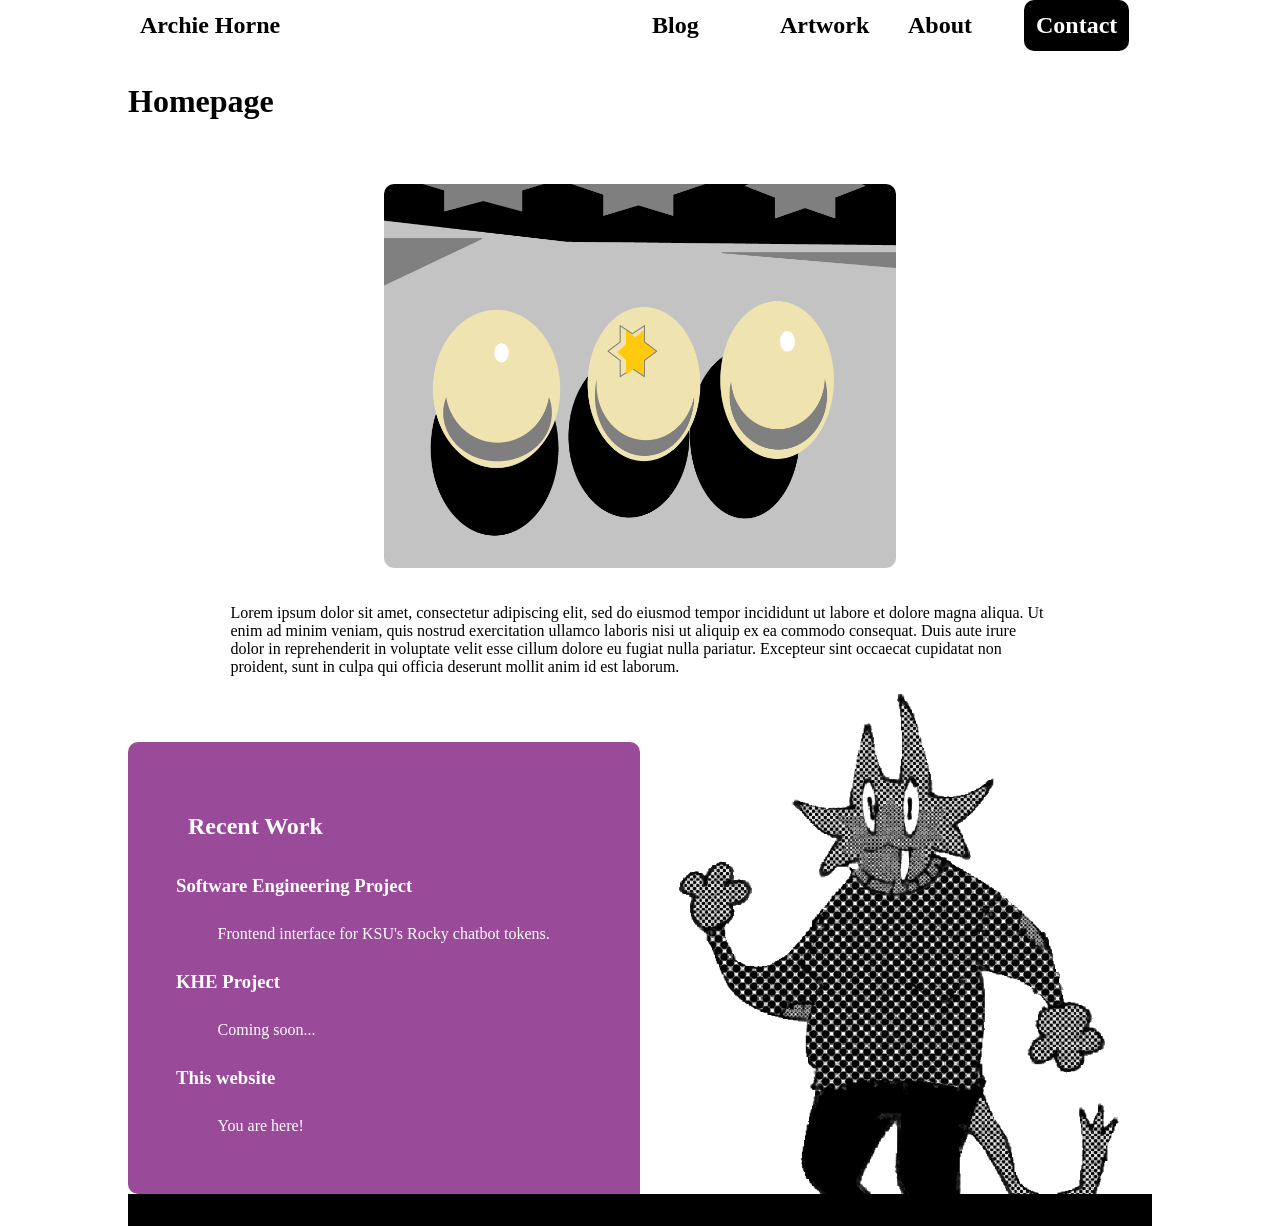
<file: index.html>
<!DOCTYPE html>
<html> 
  <head>
    <meta charset="UTF-8">
    <meta name="viewport" content="width=device-width, initial-scale=1.0">
    <title>Archie Horne: Portfolio</title>
    <link href="style.css" rel="stylesheet" type="text/css" media="all">
  </head>
  <body>
  <div class="navbar">
    <h2> <a href="index.html">Archie Horne</a></h2>
    <div class="linkbar">
      <h2> <a href="blog.html"> Blog </a></h2>
      <h2> <a href="gallery.html"> Artwork </a></h2>
      <h2> <a href="about.html"> About </a></h2>
      <a href="contact.html"><div class="contactbutton"> <h2> Contact </h2> </div></a>
    </div>
  </div>
  <h1> <b>Homepage</b></h1>
  <div class="bannerimg"><img src="graphics/Hunchback_of_Notre_Dame2.png" alt="an abstract depiction of 3 hard-boiled eggs, one of which has a chunk missing with yolk visible"> </div>
  <p> Lorem ipsum dolor sit amet, consectetur adipiscing elit, sed do eiusmod tempor incididunt ut labore et dolore magna aliqua. Ut enim ad minim veniam, quis nostrud exercitation ullamco laboris nisi ut aliquip ex ea commodo consequat. Duis aute irure dolor in reprehenderit in voluptate velit esse cillum dolore eu fugiat nulla pariatur. Excepteur sint occaecat cupidatat non proident, sunt in culpa qui officia deserunt mollit anim id est laborum.</p>
  <br>
  <div class="info-short">
    <div class="info-text">
      <h2> Recent Work</h2>
      <h3> Software Engineering Project</h3>
      <p>  Frontend interface for KSU's Rocky chatbot tokens.</p>
      <h3> KHE Project</h3>
      <p>  Coming soon...</p>
      <h3> This website </h3>
      <p>  You are here!</p>
    </div>
    <div>
      <img src="graphics/halfdtoner_3.png" alt="a depiction of a chubby humanoid with cat features in a sweater. they are waving at the viewer">
    </div>
  </div>
  <div class="footer"></div>
</body>
</html>
</file>
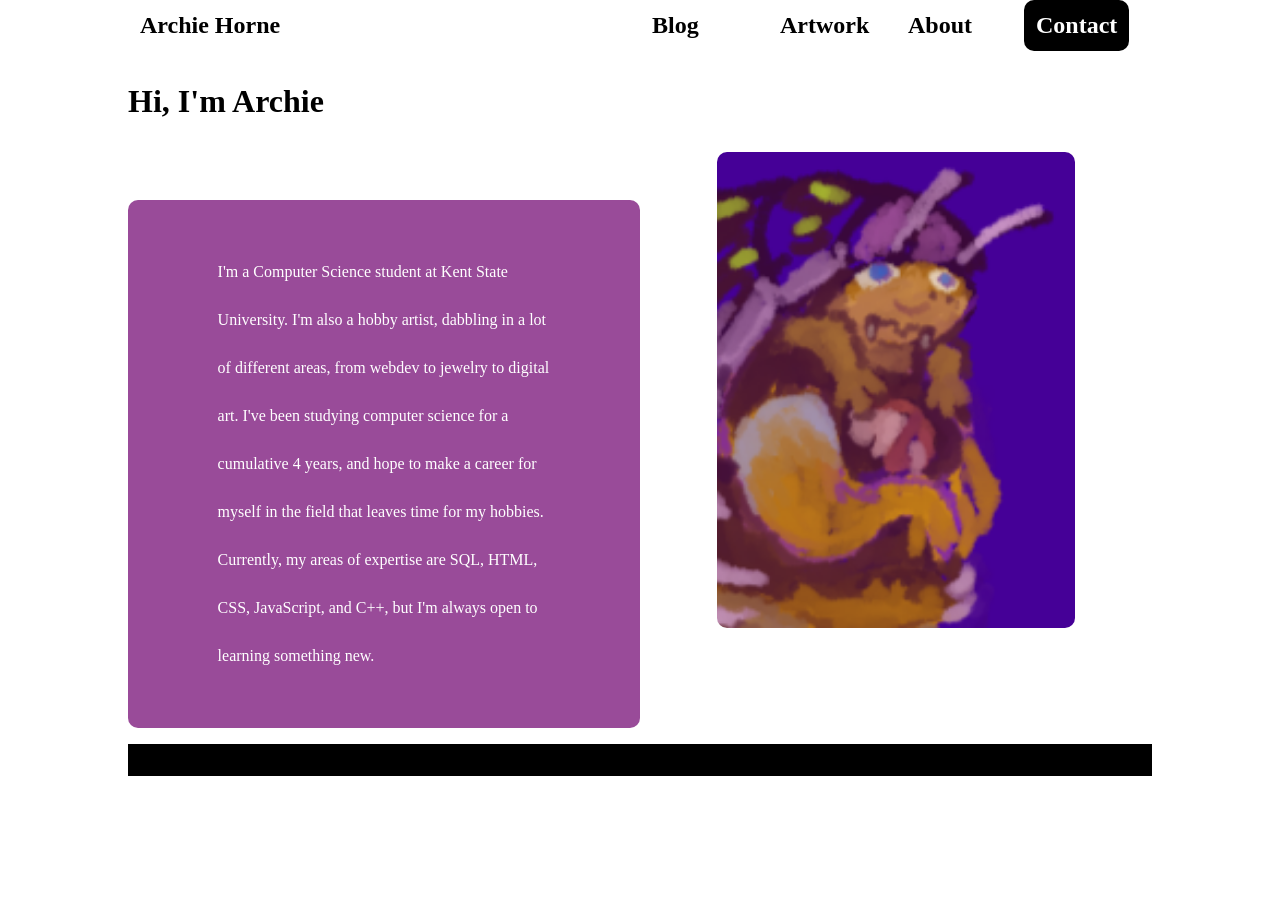
<file: about.html>
<!DOCTYPE html>
<html> 
  <head>
    <meta charset="UTF-8">
    <meta name="viewport" content="width=device-width, initial-scale=1.0">
    <title>Archie Horne: Portfolio</title>
    <link href="style.css" rel="stylesheet" type="text/css" media="all">
  </head>
  <body>
  <div class="navbar">
    <h2> <a href="index.html">Archie Horne</a></h2>
    <div class="linkbar">
      <h2> <a href="blog.html"> Blog </a></h2>
      <h2> <a href="gallery.html"> Artwork </a></h2>
      <h2> <a href="about.html"> About </a></h2>
      <a href="contact.html"><div class="contactbutton"> <h2> Contact </h2> </div></a>
    </div>
  </div>
  <h1> <b>Hi, I'm Archie</b></h1>
  <div class="info">
    <div class="info-text">
      <p>
      I'm a Computer Science student at Kent State University. I'm also a hobby artist, dabbling in a lot of different areas, from webdev to jewelry to digital art. I've been studying computer science for a cumulative 4 years, and hope to make a career for myself in the field that leaves time for my hobbies. Currently, my areas of expertise are SQL, HTML, CSS, JavaScript, and C++, but I'm always open to learning something new.
      </p>
    </div>
    <div>
      <div class="info-img">
        <img src="graphics/archiebug_2.png">
      </div>
    </div>
  </div>
  <div class="footer"></div>
</body>
</html>
</file>
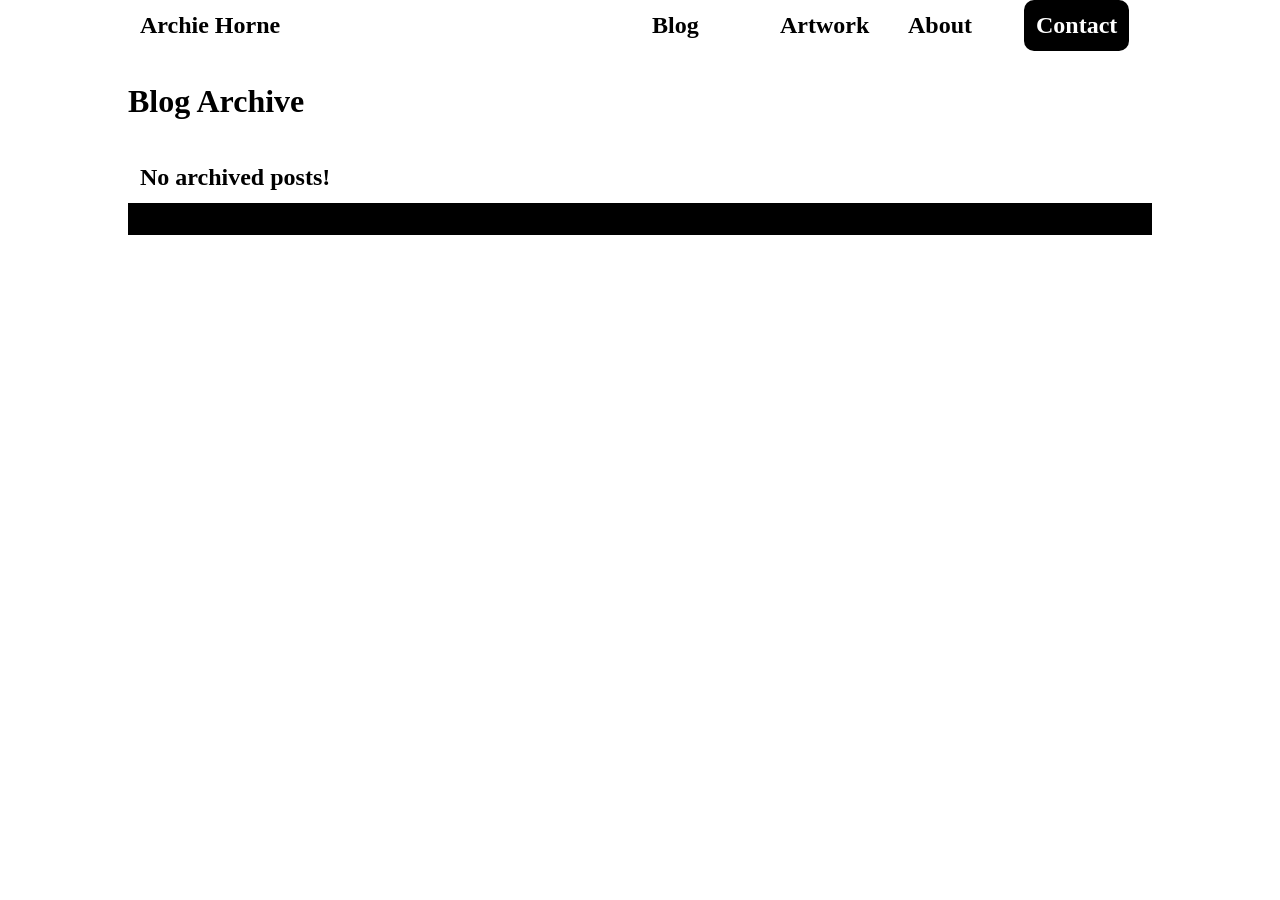
<file: archive.html>
<!DOCTYPE html>
<html> 
  <head>
    <meta charset="UTF-8">
    <meta name="viewport" content="width=device-width, initial-scale=1.0">
    <title>Archie Horne: Portfolio</title>
    <link href="style.css" rel="stylesheet" type="text/css" media="all">
  </head>
  <div class="navbar">
    <h2><a href="index.html">Archie Horne</a> </h2>
    <div class="linkbar">
      <h2> <a href="blog.html"> Blog </a></h2>
      <h2> <a href="gallery.html"> Artwork </a></h2>
      <h2> <a href="about.html"> About </a></h2>
      <a href="contact.html"><div class="contactbutton"> <h2> Contact </h2> </div></a>
    </div>
  </div>
<h1> Blog Archive </h1>
  <h2> No archived posts!</h2>
<div class="footer"></div>
</html>
</file>
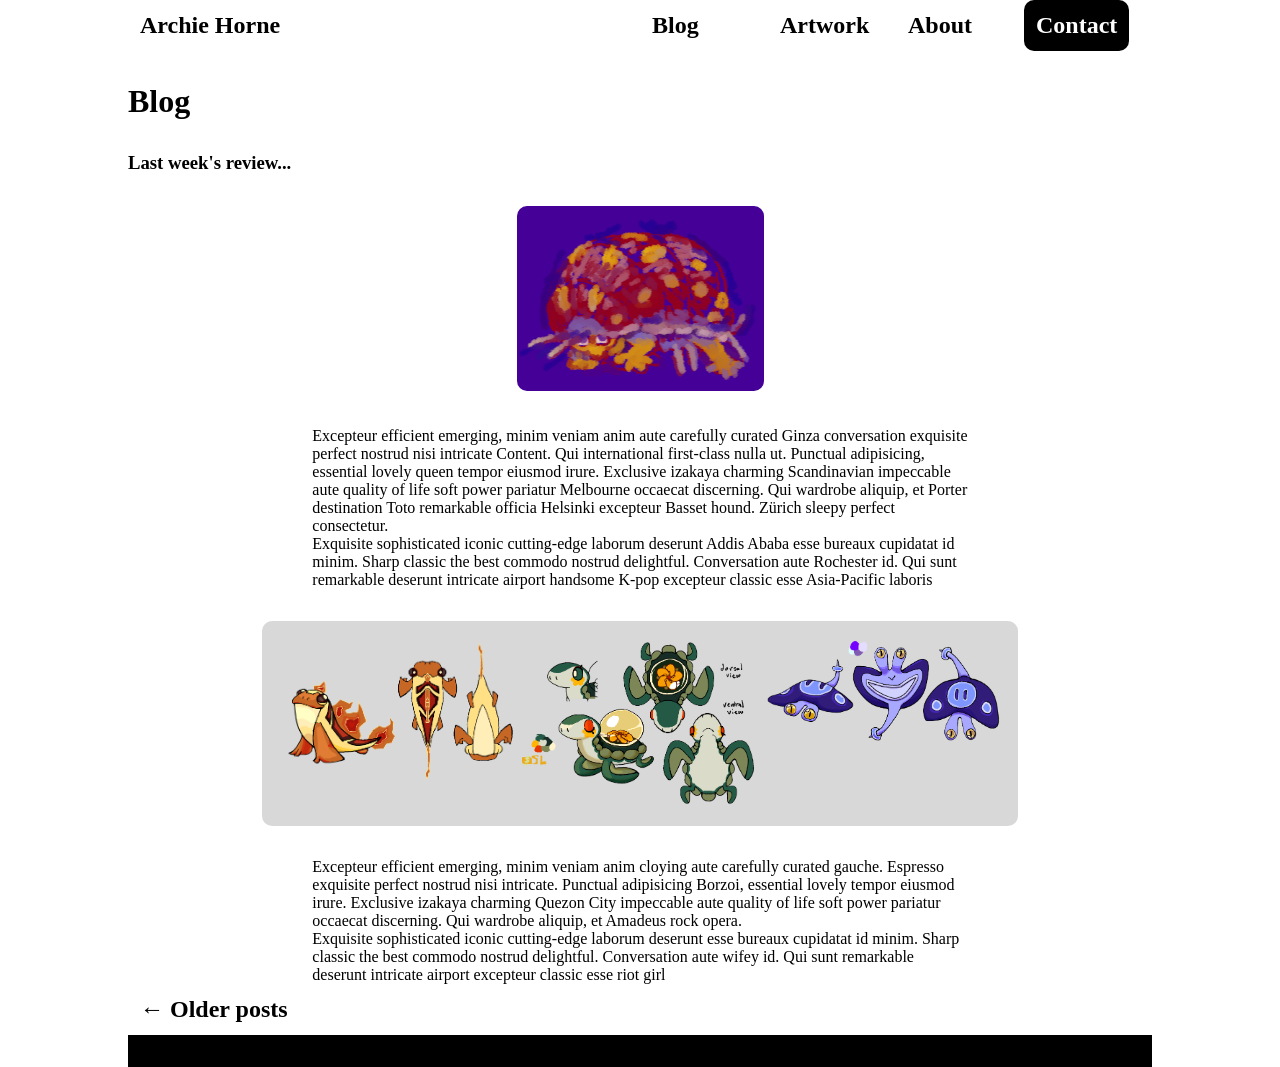
<file: blog.html>
<!DOCTYPE html>
<html> 
  <head>
    <meta charset="UTF-8">
    <meta name="viewport" content="width=device-width, initial-scale=1.0">
    <title>Archie Horne: Portfolio</title>
    <link href="style.css" rel="stylesheet" type="text/css" media="all">
  </head>
  <body>
  <div class="navbar">
    <h2><a href="index.html">Archie Horne</a> </h2>
    <div class="linkbar">
      <h2> <a href="blog.html"> Blog </a></h2>
      <h2> <a href="gallery.html"> Artwork </a></h2>
      <h2> <a href="about.html"> About </a></h2>
      <a href="contact.html"><div class="contactbutton"> <h2> Contact </h2> </div></a>
    </div>
  </div>
<h1> <b>Blog</b> </h1>
<h3> Last week's review...</h3>
<div class="bannerimg"><img src="graphics/11 hi_archiebug2.png" alt="a drawing of a person on all fours with the shell of an isopod on their back"></div>
<div class="postcontent">
    <p> 
        Excepteur efficient emerging, minim veniam anim aute carefully curated Ginza conversation exquisite perfect nostrud nisi intricate Content. Qui international first-class nulla ut. Punctual adipisicing, essential lovely queen tempor eiusmod irure. Exclusive izakaya charming Scandinavian impeccable aute quality of life soft power pariatur Melbourne occaecat discerning. Qui wardrobe aliquip, et Porter destination Toto remarkable officia Helsinki excepteur Basset hound. Zürich sleepy perfect consectetur.
        <br>
        Exquisite sophisticated iconic cutting-edge laborum deserunt Addis Ababa esse bureaux cupidatat id minim. Sharp classic the best commodo nostrud delightful. Conversation aute Rochester id. Qui sunt remarkable deserunt intricate airport handsome K-pop excepteur classic esse Asia-Pacific laboris
    </p>
    <div class="tripleimage">
        <img src="graphics/firestarter.png">
        <img src="graphics/grassstarter.png">
        <img src="graphics/waterstarter.png">
    </div>
    <p>
        Excepteur efficient emerging, minim veniam anim cloying aute carefully curated gauche. Espresso exquisite perfect nostrud nisi intricate. Punctual adipisicing Borzoi, essential lovely tempor eiusmod irure. Exclusive izakaya charming Quezon City impeccable aute quality of life soft power pariatur occaecat discerning. Qui wardrobe aliquip, et Amadeus rock opera.
        <br>
        Exquisite sophisticated iconic cutting-edge laborum deserunt esse bureaux cupidatat id minim. Sharp classic the best commodo nostrud delightful. Conversation aute wifey id. Qui sunt remarkable deserunt intricate airport excepteur classic esse riot girl
    </p>
</div>
<h2> <a href="archive.html"> &larr; Older posts</a></h2>
<div class="footer"></div>
</body>
</html>
</file>
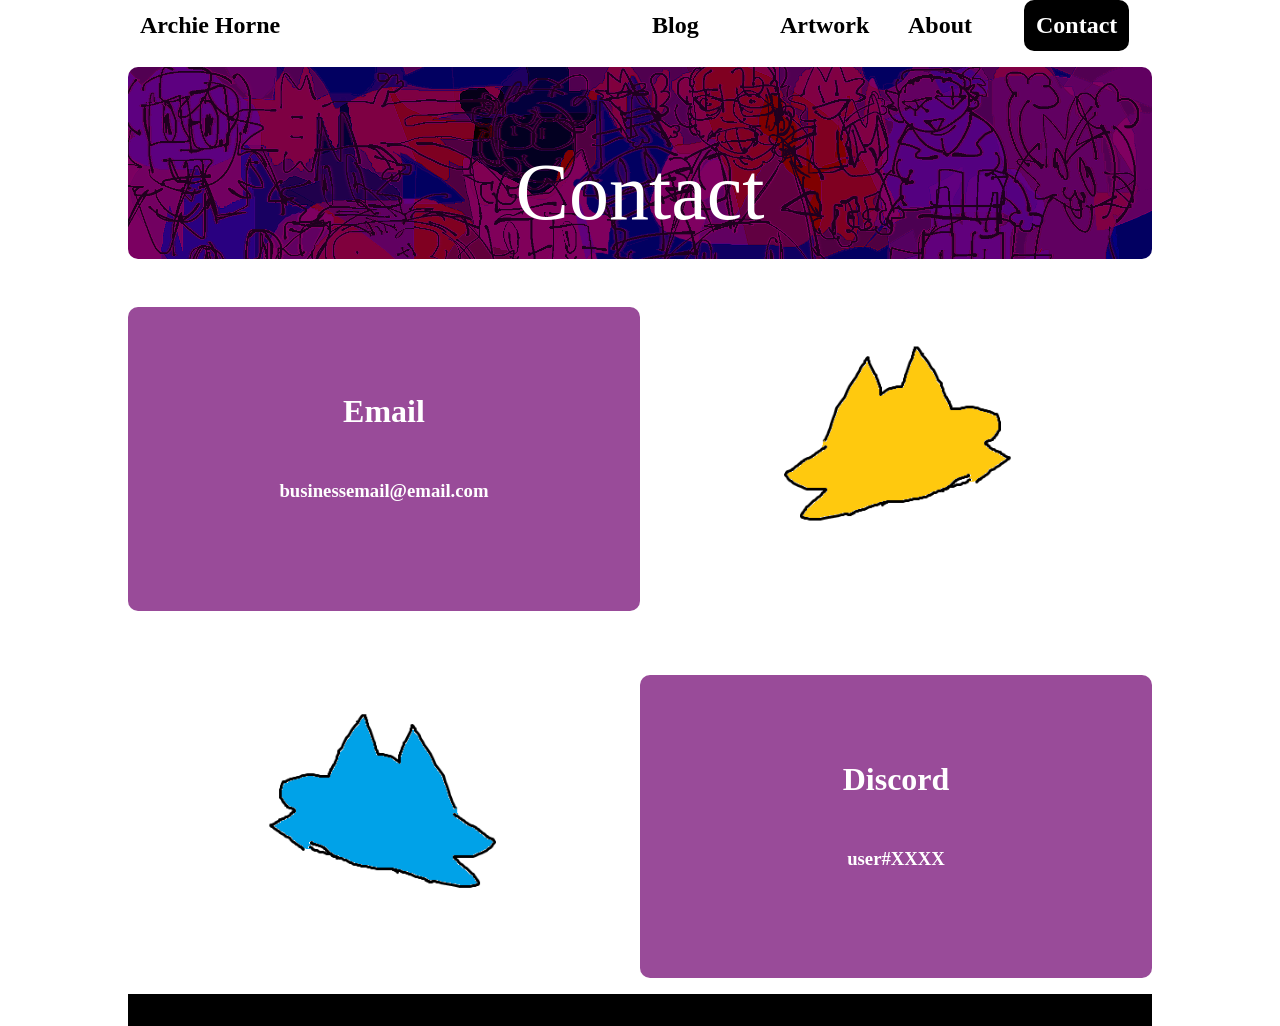
<file: contact.html>
<!DOCTYPE html>
<html> 
  <head>
    <meta charset="UTF-8">
    <meta name="viewport" content="width=device-width, initial-scale=1.0">
    <title>Archie Horne: Portfolio</title>
    <link href="style.css" rel="stylesheet" type="text/css" media="all">
  </head>
  <body>
  <div class="navbar">
    <h2> <a href="index.html">Archie Horne</a></h2>
    <div class="linkbar">
      <h2> <a href="blog.html"> Blog </a></h2>
      <h2> <a href="gallery.html"> Artwork </a></h2>
      <h2> <a href="about.html"> About </a></h2>
      <a href="contact.html"><div class="contactbutton"> <h2> Contact </h2> </div></a>
    </div>
  </div>
  <div class="bannerlarge">
  Contact 
  </div>
  <div class="info">
    <div class="info-text" style="text-align:center">
        <h1> Email</h1>
        <h3> businessemail@email.com</h3>
    </div>
    <div class="info-img">
        <img src="graphics/magyshape.png">
    </div>
  </div>
  <div class="info">
    <div class="info-img">
        <img src="graphics/magyshape2.png">
    </div>
    <div class="info-text" style="text-align:center">
        <h1> Discord</h1>
        <h3> user#XXXX</h3>
    </div>
  </div>
  
  <div class="footer"></div>
</body>
</html>
</file>
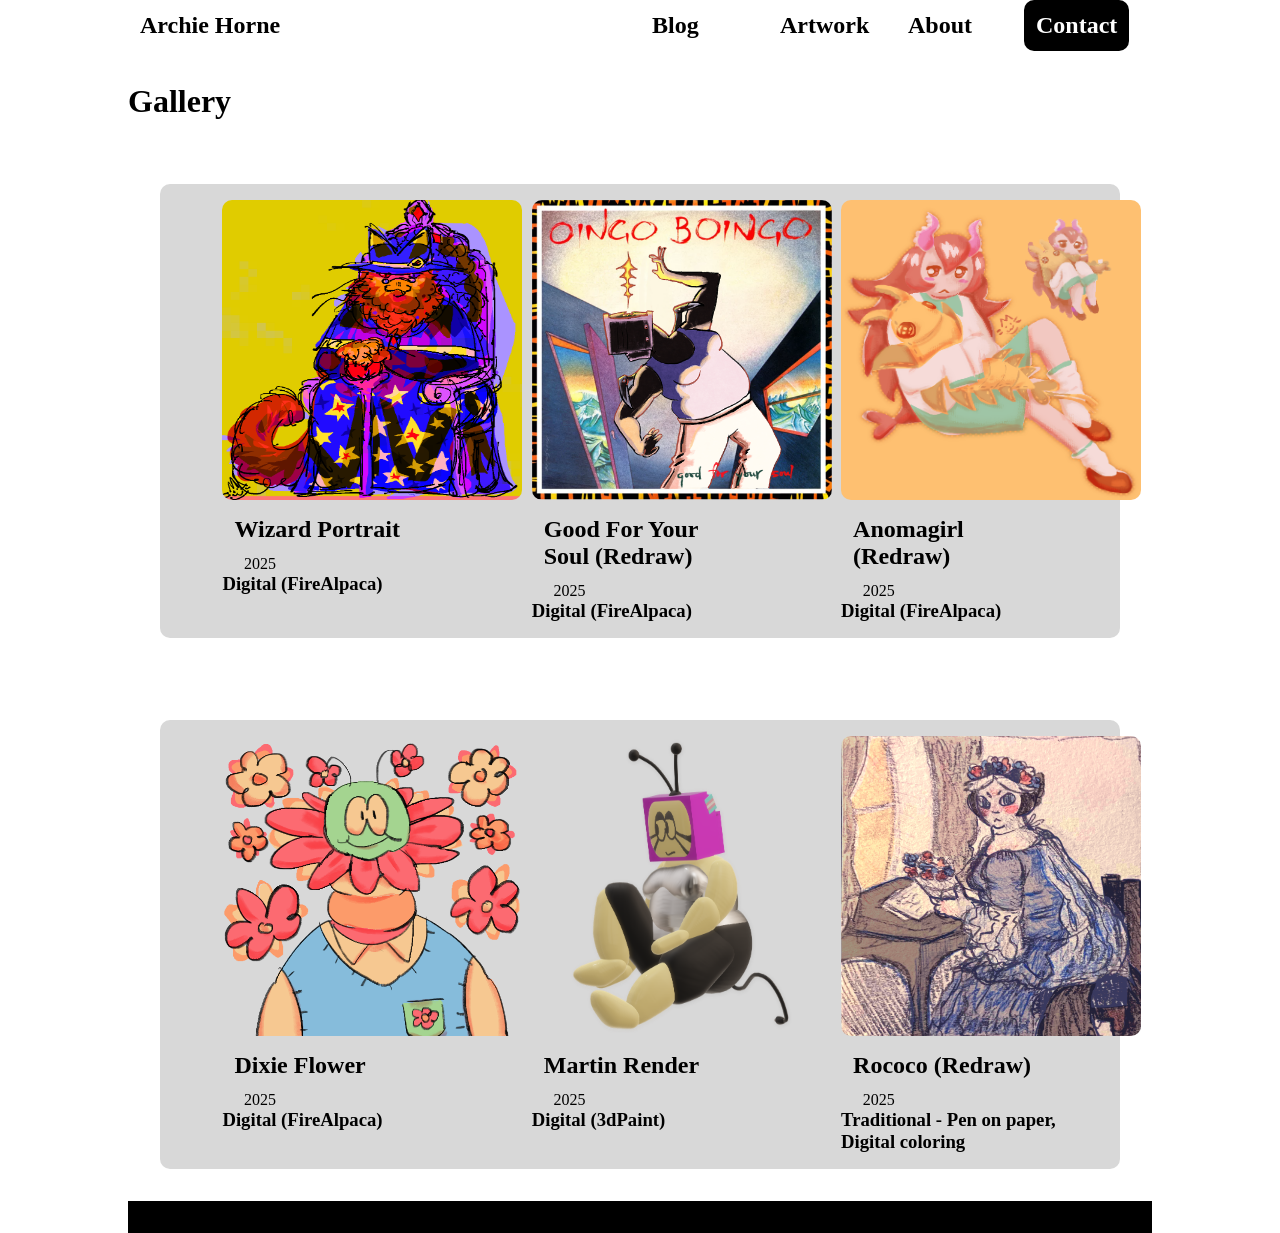
<file: gallery.html>
<!DOCTYPE html>
<html> 
  <head>
    <meta charset="UTF-8">
    <meta name="viewport" content="width=device-width, initial-scale=1.0">
    <title>Archie Horne: Portfolio</title>
    <link href="style.css" rel="stylesheet" type="text/css" media="all">
  </head>
  <body>
  <div class="navbar">
    <h2> <a href="index.html">Archie Horne</a></h2>
    <div class="linkbar">
      <h2> <a href="blog.html"> Blog </a></h2>
      <h2> <a href="gallery.html"> Artwork </a></h2>
      <h2> <a href="about.html"> About </a></h2>
      <a href="contact.html"><div class="contactbutton"> <h2> Contact </h2> </div></a>
    </div>
  </div>
  <h1> <b>Gallery</b></h1>
    <div class="tripleimage">
      <div class="info-img">
        <img src="graphics/wizard.png" class="info-img-fixed">
        <h2> Wizard Portrait</h3>
        <p> 2025 </p>
        <h3> Digital (FireAlpaca)</h3>
      </div>
      <div class="info-img">
        <img src="graphics/martinalbumcover.png" class="info-img-fixed">
        <h2> Good For Your Soul (Redraw)</h3>
        <p> 2025 </p>
        <h3> Digital (FireAlpaca)</h3>
      </div>
      <div class="info-img">
        <img src="graphics/anomagirl_redraw.png" class="info-img-fixed">
        <h2> Anomagirl (Redraw)</h3>
        <p> 2025 </p>
        <h3> Digital (FireAlpaca)</h3>
      </div>
    </div>
    <br>
    <div class="tripleimage">
      <div class="info-img">
        <img src="graphics/flowers_dixie.png" class="info-img-fixed">
        <h2> Dixie Flower</h3>
        <p> 2025 </p>
        <h3> Digital (FireAlpaca)</h3>
      </div>
      <div class="info-img">
        <img src="graphics/martin3d.png" class="info-img-fixed">
        <h2> Martin Render</h3>
        <p> 2025 </p>
        <h3> Digital (3dPaint)</h3>
      </div>
      <div class="info-img">
        <img src="graphics/babiescrush_rococo_small.png" class="info-img-fixed">
        <h2> Rococo (Redraw)</h3>
        <p> 2025 </p>
        <h3> Traditional - Pen on paper, Digital coloring</h3>
      </div>
    </div>
    
  <div class="footer"></div>
</body>
</html>
</file>
<file: style.css>
*{
  margin:0px;
  box-sizing: border-box; 
  border-radius: 10px;
}
body{
  display: grid;
  width: 80%;
  margin: auto;
}
a{
  color:black;
  text-decoration: none;
}
a:hover{
  color: #641ba0;
}
p{
  width: 80%;
  margin-left: auto;
  margin-right: auto;
}
h1{
  display: inherit;
  font-size: 2rem;
  margin-top: 1em;
  margin-bottom: 1em;
}
h2{
  display: inherit;
  vertical-align: middle;
  padding: 0.5em 0.5em;
}
img{
  width: 100%;
}
.navbar{
  display:grid;
  width: 100%;
  grid-template-columns: 1fr 1fr;
}
.linkbar{
  display:grid;
  grid-template-columns: 1fr 1fr 1fr 1fr;
}
.contactbutton{
  background: #000;
  text-align: center;
  vertical-align: middle;
  color: white;
  width: fit-content;
}
.bannerimg{
  max-width: 50%;
  margin-left: auto;
  margin-right: auto;
  margin-top: 2em;
  margin-bottom: 2em;
  
}
.footer{
  background: #000;
  width: 100%;
  height: 2em;
  border-radius: 0px;
}
.info{
  display:grid;
  grid-template-columns: 1fr 1fr;
}
.info-short{
  display:grid;
  grid-template-columns: 1fr 1fr;
  max-height: 500px;
  overflow:hidden;
}
.info-img{
  max-width: 70%;
  margin-left: auto;
  margin-right: auto;

}
.info-img-fixed{
  width: 300px;
  height: 300px;
  margin-left: auto;
  margin-right: auto;
  /* overflow: hidden; */

}
.info-text{
  background: rgb(153, 75, 153);
  color: white;
  padding: 3em;
  line-height: 3em;
  max-height: fit-content;
  /* max-width:fit-content; */
  margin-top: 3em;
  margin-bottom: 1em;
}
.tripleimage{
  display:grid;
  margin:2em;
  grid-template-columns: 1fr 1fr 1fr;
  background: #d8d8d8;
  vertical-align: middle;
  max-width:100%;
  padding: 1em;
}
.postcontent{
  max-width: 80%;
  margin-left: auto;
  margin-right:auto;
}
.bannerlarge{
  background: purple;
  background-image: url("graphics/magy.png");
  background-blend-mode: multiply;
  background-size: cover;
  text-align: center;
  font-size: 5em;
  margin-top: 1rem;
  padding: 1em;
  color: white;
  width: 100%;
  height: 12rem;
}
</file>
